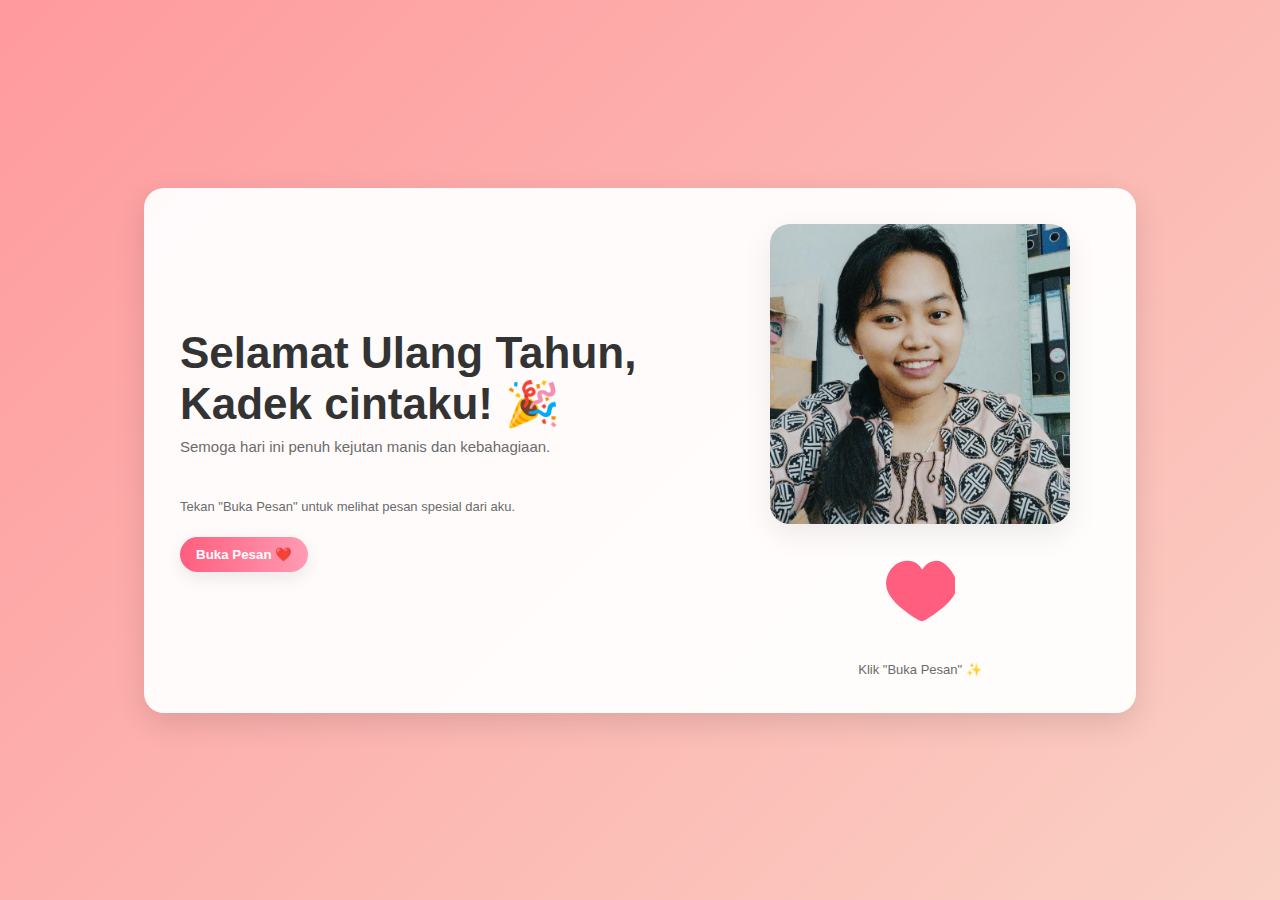
<file: ultahKade.html>
<!DOCTYPE html>
<html lang="id">
<head>
  <meta charset="utf-8" />
  <meta name="viewport" content="width=device-width, initial-scale=1" />
  <title>Selamat Ulang Tahun Sayang ❤️</title>
  <style>
    :root{
      --bg1: #ff9a9e;
      --bg2: #fad0c4;
      --card: rgba(255,255,255,0.95);
      --accent: #ff5e7e;
      --muted: #6b6b6b;
    }
    html,body{height:100%;margin:0;font-family: "Helvetica Neue", Arial, sans-serif;background: linear-gradient(135deg,var(--bg1),var(--bg2));-webkit-font-smoothing:antialiased}
    .wrap{
      min-height:100%;
      display:flex;
      align-items:center;
      justify-content:center;
      padding:30px;
      box-sizing:border-box;
      position:relative;
      overflow:hidden;
    }
    .card{
      width:min(920px, 96%);
      background:var(--card);
      border-radius:20px;
      box-shadow:0 10px 30px rgba(0,0,0,0.12);
      padding:36px;
      display:grid;
      grid-template-columns: 1fr 360px;
      gap:24px;
      align-items:center;
    }
    @media(max-width:900px){
      .card{grid-template-columns:1fr; padding:24px;}
      .right-col{order:-1}
    }
    .greeting h1{margin:0;font-size: clamp(28px, 4vw, 44px);color:#333}
    .sub{color:var(--muted); margin-top:8px; font-size:15px}
    .message{margin-top:18px;font-size:16px;color:#444;line-height:1.5;}
    .typed{display:inline-block;border-right:2px solid rgba(0,0,0,0.12);padding-right:6px;white-space:nowrap;overflow:hidden}
    .controls{margin-top:20px;display:flex;gap:12px;flex-wrap:wrap}
    .btn{border:0;padding:10px 16px;border-radius:999px;cursor:pointer;font-weight:600;box-shadow:0 6px 18px rgba(0,0,0,0.08)}
    .btn-pink{background:linear-gradient(90deg,var(--accent),#ff9bb3); color:white}
    .right-col{display:flex;flex-direction:column;align-items:center;justify-content:center;gap:14px}
    .photo-frame{width:300px;height:300px;border-radius:20px;overflow:hidden;background:#ffeef2;display:flex;align-items:center;justify-content:center;position:relative;box-shadow: 0 10px 30px rgba(0,0,0,0.08)}
    .photo-frame img{width:100%; height:100%; object-fit:cover; display:block}
    .heart{width:110px; height:110px; display:flex; align-items:center; justify-content:center;}
    .heart svg{ width:70px; height:70px; transition:transform .25s ease; transform-origin:center; }
    .pulse{ animation:pulse 1.5s infinite; }
    @keyframes pulse{0%{ transform:scale(1)}50%{ transform:scale(1.12)}100%{ transform:scale(1)}}
    .big-message{margin-top:12px;background:#fff;padding:14px;border-radius:12px;width:100%;text-align:center;font-weight:700;color:var(--accent);font-size:20px}
    .footer{margin-top:12px;color:var(--muted); font-size:13px; text-align:center}
    canvas.confetti{position:fixed; left:0; top:0; width:100%; height:100%; pointer-events:none; z-index:50;}
    .hint{ font-size:13px; color:var(--muted) }
  </style>
</head>
<body>
  <canvas class="confetti" id="confetti"></canvas>

  <!-- Musik background -->
  <audio id="bgMusic" loop>
    <source src="kadek/musikUltah.mp3" type="audio/mpeg">
  </audio>

  <div class="wrap">
    <div class="card">
      <div class="left-col">
        <div class="greeting">
          <h1>Selamat Ulang Tahun, <span id="nama">Sayang</span>! 🎉</h1>
          <div class="sub">Semoga hari ini penuh kejutan manis dan kebahagiaan.</div>
        </div>
        <div class="message">
          <div><span class="typed" id="typed"></span></div>
          <div class="hint">Tekan "Buka Pesan" untuk melihat pesan spesial dari aku.</div>
        </div>
        <div class="controls">
          <button class="btn btn-pink" id="btnReveal">Buka Pesan ❤️</button>
        </div>
        <div id="revealArea" style="display:none">
          <div class="big-message" id="specialMessage"></div>
          <div class="footer">Dari: <strong>Nawairtas Satriawan</strong> · <span> 9 September 2025</span></div>
        </div>
      </div>
      <div class="right-col">
        <div class="photo-frame">
          <img id="photo" src="kadek/01.jpg" alt="Foto kalian">
        </div>
        <div class="heart">
          <svg viewBox="0 0 32 29.6" id="heartSvg" xmlns="http://www.w3.org/2000/svg">
            <path d="M23.6 0c-2.9 0-5.4 1.7-6.6 4.2C15.9 1.7 13.4 0 10.5 0 4.7 0 .5 4.9 .5 10.7c0 8.1 13.4 15.6 15 16.6.8.5 1.9.5 2.7 0 1.6-1 15-8.6 15-16.6C31.5 4.9 27.3 0 23.6 0z" fill="#ff5e7e"/>
          </svg>
        </div>
        <div class="hint">Klik "Buka Pesan" ✨</div>
      </div>
    </div>
  </div>

  <script>
    // === Konfigurasi ===
    const NAMA = "Kadek cintaku"; 
    const PESAN_SPESIAL = `Selamat ulang tahun, ${NAMA}! 🎂 Semoga semua mimpimu cepat tercapai, kecuali mimpi punya pacar baru—karena itu cukup aku aja 😂❤️. Semoga hari-harimu selalu manis kayak senyummu, dan aku bakal tetap sayang kamu lebih dari boneka papa beruang dan melodi favoritmu! 😘💕`; 
    document.getElementById('nama').textContent = NAMA;

    // efek mengetik
    function typeText(el, text, speed=35, cb){
      el.textContent = "";
      let i=0;
      const intv = setInterval(()=>{
        el.textContent += text.charAt(i);
        i++;
        if(i>=text.length){ clearInterval(intv); el.style.borderRight="0"; if(cb) cb(); }
      }, speed);
    }

    // array foto dari folder kadek
    const dummyPhotos=[
      "kadek/01.jpg",
      "kadek/02.jpg",
      "kadek/03.jpg",
      "kadek/04.jpg",
      "kadek/05.jpg",
      "kadek/06.jpg",
    ];
    const photo=document.getElementById('photo');
    let slideIndex=0, slideInterval=null;

    // musik & hati
    const music = document.getElementById('bgMusic');
    const heart = document.getElementById('heartSvg');

    // confetti
    const canvas=document.getElementById('confetti'),ctx=canvas.getContext('2d');
    let W=canvas.width=window.innerWidth,H=canvas.height=window.innerHeight;
    window.addEventListener('resize',()=>{W=canvas.width=window.innerWidth;H=canvas.height=window.innerHeight;});
    function random(min,max){return Math.random()*(max-min)+min;}
    function Confetti(){this.x=random(0,W);this.y=random(-H,0);this.r=random(6,12);this.d=random(10,30);this.tilt=random(-10,10);this.tiltAngleInc=random(0.05,0.12);this.tiltAngle=0;this.color=["#ff5e7e","#ffd166","#8ad1c2","#ff9bb3","#c7a4ff"][Math.floor(random(0,5))];}
    Confetti.prototype.draw=function(){ctx.beginPath();ctx.fillStyle=this.color;ctx.moveTo(this.x+this.tilt,this.y);ctx.lineTo(this.x+this.tilt+this.r,this.y+this.r/2);ctx.lineTo(this.x+this.tilt,this.y+this.r);ctx.lineTo(this.x+this.tilt-this.r,this.y+this.r/2);ctx.closePath();ctx.fill();}
    let confetti=[];
    function initConfetti(n=120){confetti=[];for(let i=0;i<n;i++)confetti.push(new Confetti());}
    function updateConfetti(){ctx.clearRect(0,0,W,H);for(let i=0;i<confetti.length;i++){let p=confetti[i];p.tiltAngle+=p.tiltAngleInc;p.y+=(Math.cos(p.d)+3+p.r/2)*0.6;p.tilt=Math.sin(p.tiltAngle)*15;if(p.y>H+20){confetti[i]=new Confetti();confetti[i].y=-10;}p.draw();}requestAnimationFrame(updateConfetti);}

    // tombol buka pesan
    document.getElementById('btnReveal').addEventListener('click', ()=>{
      const typedEl=document.getElementById('typed');
      typeText(typedEl,"Membuka pesan spesial...",40,()=>{
        setTimeout(()=>{
          document.getElementById('revealArea').style.display="block";
          typeText(document.getElementById('specialMessage'),PESAN_SPESIAL,28);
          
          // Jalankan musik + confetti + slideshow + hati berdenyut
          initConfetti(140); updateConfetti();
          slideIndex=0; photo.src=dummyPhotos[slideIndex];
          slideInterval=setInterval(()=>{
            slideIndex=(slideIndex+1)%dummyPhotos.length;
            photo.src=dummyPhotos[slideIndex];
          },3000);
          music.play();
          heart.classList.add("pulse");
        },600);
      });
    });

    // klik foto → ganti manual
    photo.addEventListener('click',()=>{
      const input=document.createElement('input');
      input.type='file';input.accept='image/*';
      input.onchange=()=>{if(input.files[0]){photo.src=URL.createObjectURL(input.files[0]);}};
      input.click();
    });
  </script>
</body>
</html>
</file>
